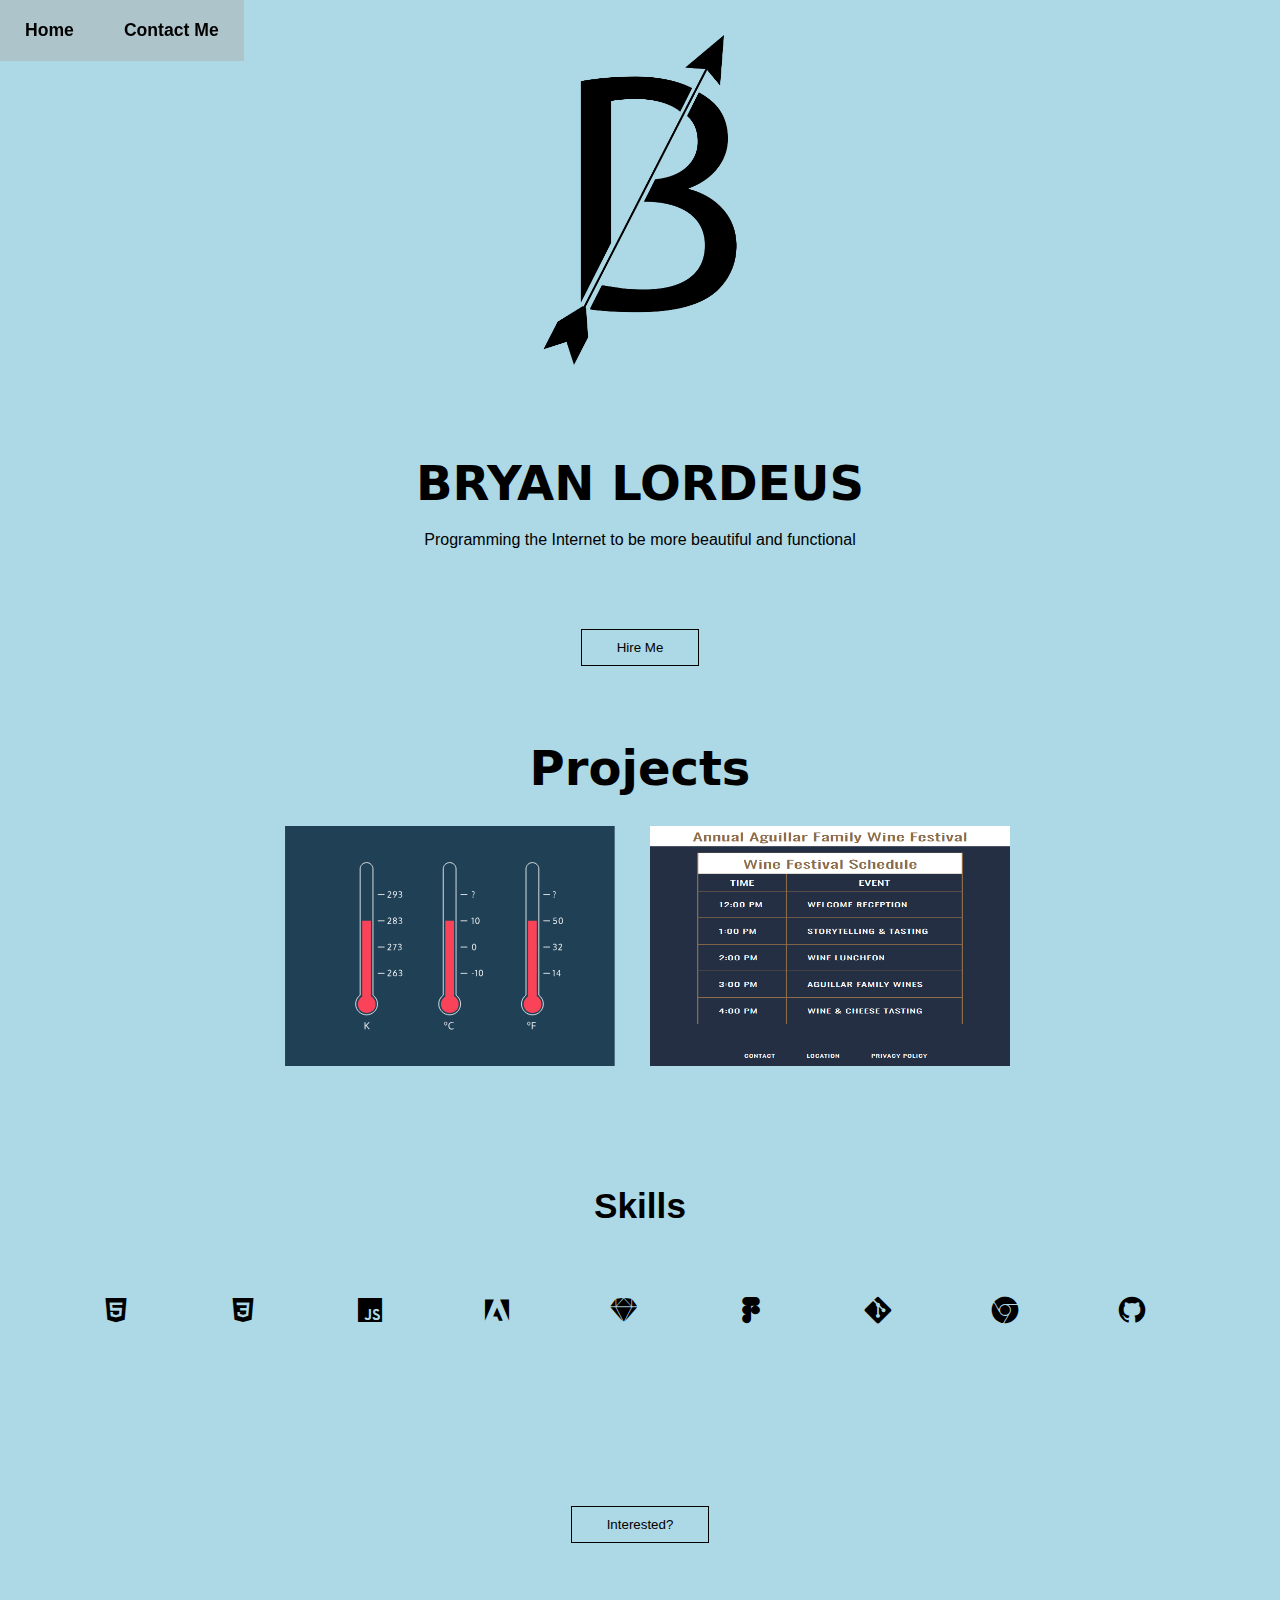
<file: index.html>
<!DOCTYPE html>
<html lang="en">
<head>
   <meta charset="UTF-8">
   <meta http-equiv="X-UA-Compatible" content="IE=edge">
   <meta name="viewport" content="width=device-width, initial-scale=1.0">
   <title>Bryan Lordeus - Front-End Developer Portfolio</title>
   <link rel="stylesheet" href="styles.css">
   <link href='https://unpkg.com/boxicons@2.1.4/css/boxicons.min.css' rel='stylesheet'>
   
</head>

<body>
    <nav class="navbar">
       <ul>
          <li><a href="portfolio-project.html">Home</a></li>
          <li><a href="contact.html">Contact Me</a></li>
       </ul>
    </nav>

    <section id="home">
        <main class="main">
          <h1 class="headings">BRYAN LORDEUS</h1>
          <p>Programming the Internet to be more beautiful and functional</p>
          <button class="btn">
            Hire Me
          </button>

        </main>
    </section>

    <section id="pic">
      <div id="logo">
         <img src="images/imaginedbybryan new logos-02.png" aria-label="logo">
         
      </div>
    </section>

    <section id="portfolio">
      <h2 class="headings">Projects</h2>
      <div class="gallery">
           <img src="images/Kelvin Thermometers.svg" aria-label="project 1">
           <img src="images/wine schedule.PNG" aria-label="project 1">
      </div>
    </section>

    <section id="skills">
      <h2>Skills</h2>
      <br>
      <div id="skills-container">
        <i class='bx bxl-html5'></i>
        <i class='bx bxl-css3'></i>
        <i class='bx bxl-javascript'></i>
        <i class="bx bxl-adobe"></i>
        <i class="bx bxl-sketch"></i>
        <i class="bx bxl-figma"></i>
        <i class="bx bxl-git"></i>
        <i class="bx bxl-chrome"></i>
        <i class="bx bxl-github"></i>
      </div>
    </section>
 <script src="main.js"></script>

</body>
<footer>
   <button class="btn">
     Interested?
   </button>
</footer>
</html>
</file>
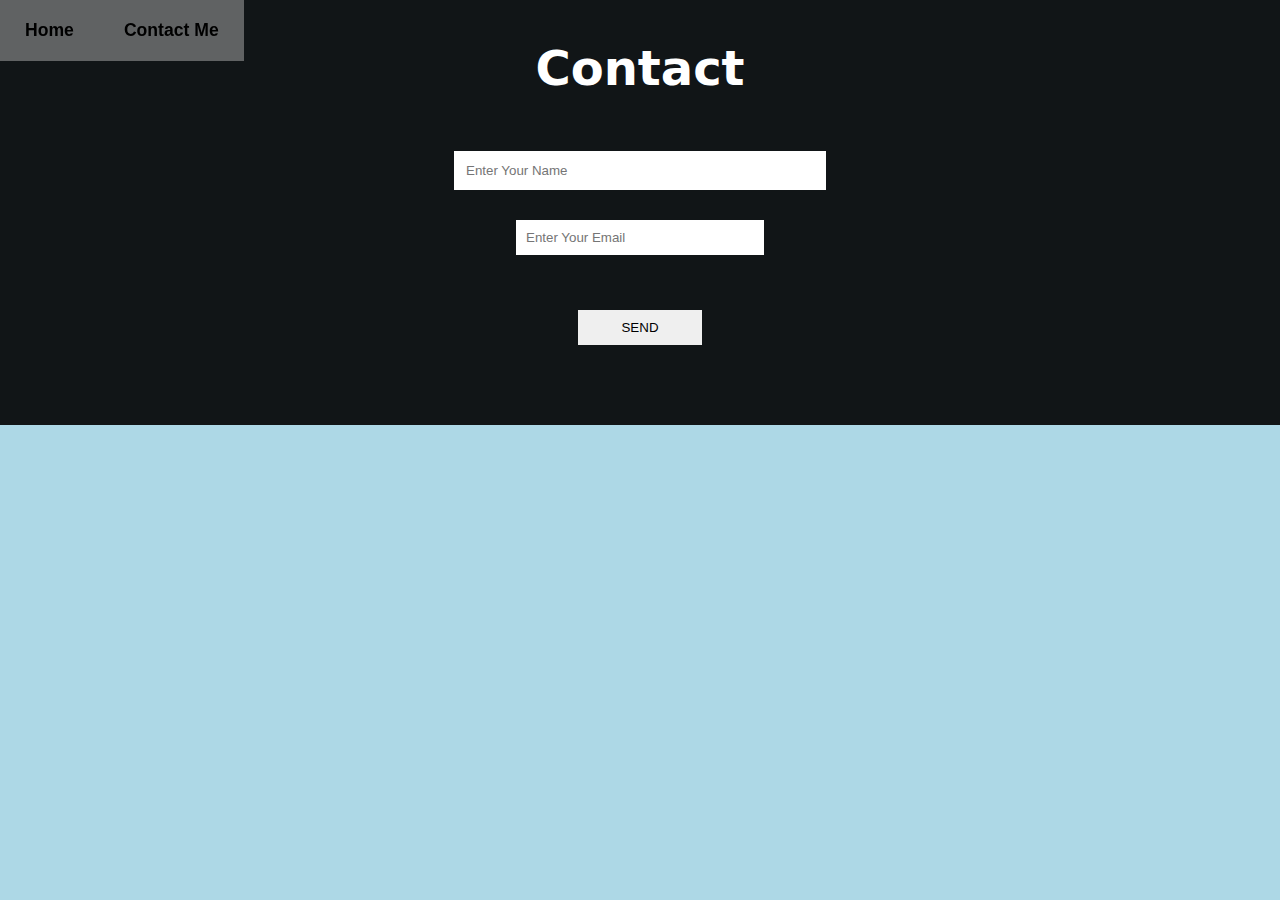
<file: contact.html>
<!DOCTYPE html>
<html lang="en">
  <head>
    <meta charset="UTF-8" />
    <meta name="viewport" content="width=device-width, initial-scale=1.0" />
    <title>Contact</title>
    <link rel="stylesheet" href="styles.css" />
  </head>
  <body>
    <nav class="navbar">
      <ul>
         <li><a href="portfolio-project.html">Home</a></li>
         <li><a href="contact.html">Contact Me</a></li>
      </ul>
   </nav>

    <main>
      <section id="contact">
        <h1 class="headings">Contact</h1>
        <form action="" class="form">
            <input type="text" name="name" class="input" placeholder="Enter Your Name">
            <input type="email" name="email" class="input" placeholder="Enter Your Email"
            <textarea name="msg" id="msg" cols="30" rows="10" placeholder="Enter Your Message"></textarea>
            <input type="submit" value="SEND" id="send">
        </form>
      </section>
    </main>
  </body>
</html>
</file>
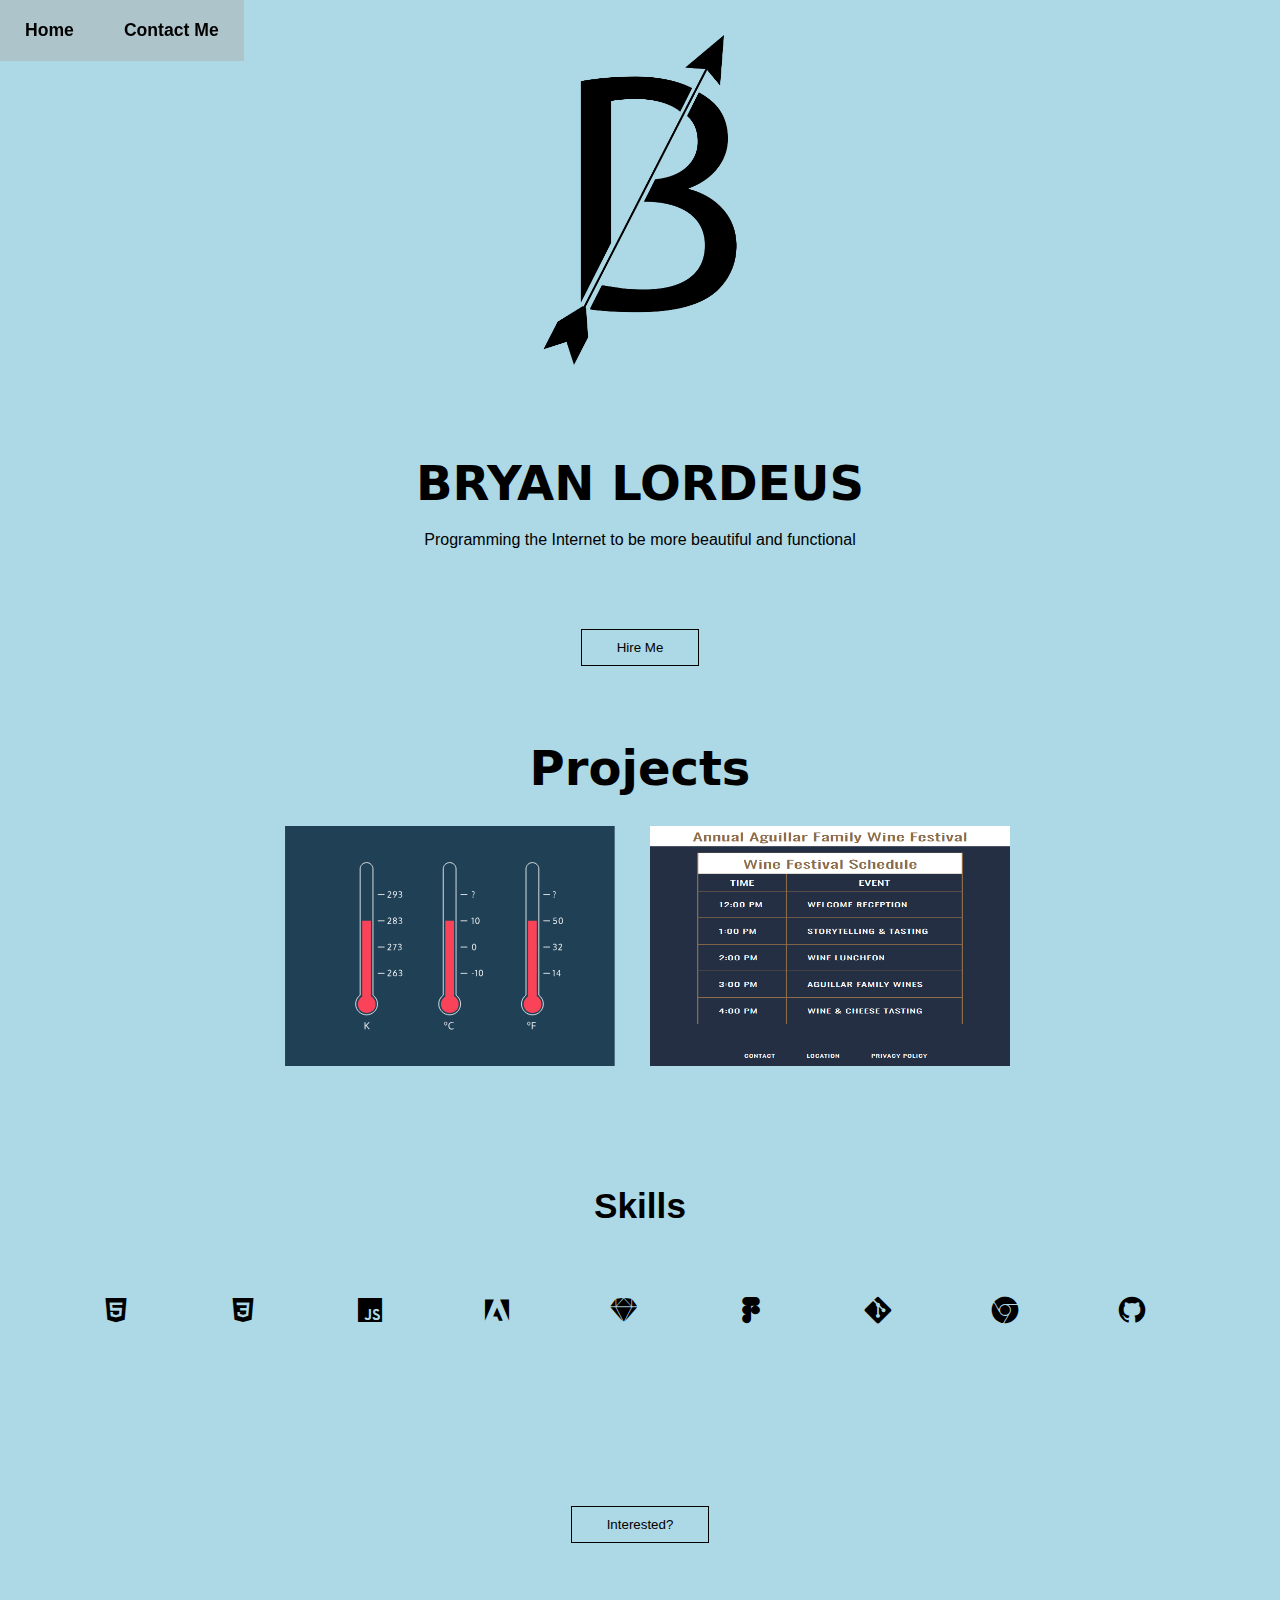
<file: portfolio-project.html>
<!DOCTYPE html>
<html lang="en">
<head>
   <meta charset="UTF-8">
   <meta http-equiv="X-UA-Compatible" content="IE=edge">
   <meta name="viewport" content="width=device-width, initial-scale=1.0">
   <title>Bryan Lordeus - Front-End Developer Portfolio</title>
   <link rel="stylesheet" href="styles.css">
   <link href='https://unpkg.com/boxicons@2.1.4/css/boxicons.min.css' rel='stylesheet'>
   
</head>

<body>
    <nav class="navbar">
       <ul>
          <li><a href="portfolio-project.html">Home</a></li>
          <li><a href="contact.html">Contact Me</a></li>
       </ul>
    </nav>

    <section id="home">
        <main class="main">
          <h1 class="headings">BRYAN LORDEUS</h1>
          <p>Programming the Internet to be more beautiful and functional</p>
          <button class="btn">
            Hire Me
          </button>

        </main>
    </section>

    <section id="pic">
      <div id="logo">
         <img src="images/imaginedbybryan new logos-02.png" aria-label="logo">
         
      </div>
    </section>

    <section id="portfolio">
      <h2 class="headings">Projects</h2>
      <div class="gallery">
           <img src="images/Kelvin Thermometers.svg" aria-label="project 1">
           <img src="images/wine schedule.PNG" aria-label="project 1">
      </div>
    </section>

    <section id="skills">
      <h2>Skills</h2>
      <br>
      <div id="skills-container">
        <i class='bx bxl-html5'></i>
        <i class='bx bxl-css3'></i>
        <i class='bx bxl-javascript'></i>
        <i class="bx bxl-adobe"></i>
        <i class="bx bxl-sketch"></i>
        <i class="bx bxl-figma"></i>
        <i class="bx bxl-git"></i>
        <i class="bx bxl-chrome"></i>
        <i class="bx bxl-github"></i>
      </div>
    </section>
 <script src="main.js"></script>

</body>
<footer>
   <button class="btn">
     Interested?
   </button>
</footer>
</html>
</file>
<file: styles.css>
*{
    margin: 0;
    padding: 0;
    font-family: Verdana, Geneva, Tahoma, sans-serif;
    box-sizing: border-box;
}

body {
    background-color: lightblue;
    color: black;
}

h2 {
    font-size: 2.2rem;
}

p {
    text-align: center;
    display: flex;
    flex-direction: column;
    align-items: center;
}
/* Nav Bar */

.navbar {
   display: flex;
   justify-content: center;
   align-items: center;
   background-color: rgba(175, 175, 175, 0.5);
   position: fixed;
   top: 100; 
}

.navbar ul {
    display: flex;
    list-style: none;
    margin: 20px 0px;
}
.navbar ul li {
    font-family: 'Courier New', Courier, monospace;
    font-size: 1.1rem;
    font-weight: bold;
}

.navbar ul li a {
    text-decoration: none;
    color: black;
    padding: 8px 25px;
    transition: all .5s ease;
}

.navbar ul li a:hover{
    background-color: white;
    color: black;
    box-shadow: 0 0 10px white;
}

/* Home Section */
#home {
    display: flex;
    flex-direction: column;
    position: relative;
    height: 50%;
    width: 100%;
    background-color: lightblue;
    justify-content: center;
    align-items: center;
    height: 940 px;
    color: black;
}

#home p {
    display: flex;
    flex-direction: column;
    align-items: center;
    position: relative;
    margin: 0 40px;
    text-align: center;
}

#home::before{
    content: "";
    position: absolute;
    top: 0;
    right: 0;
    background-color: lightblue;
    width: 100%;
    height: 1000px;
    z-index: -1;
    opacity: .8;
}

.main {
    display: flex;
    flex-direction: column;
    /* border: 1px solid white; */
    align-items: center;
    position: absolute;
    margin-top: 1100px;
}

.headings{
    font-family: system-ui, -apple-system, BlinkMacSystemFont, 'Segoe UI', Roboto, Oxygen, Ubuntu, Cantarell, 'Open Sans', 'Helvetica Neue', sans-serif;
    font-size: 3rem;
    text-align: center;
    margin: 20px 0px;

}

.btn {
    padding: 10px 35px;
    background-color: transparent;
    border: 1px solid black;
    color: black;
    outline: none;
    transition: .6s ease;
    margin-top: 80px;
}

.btn:hover{
    cursor: pointer;
    background-color: white;
    color: black;
    box-shadow: 0 0 5px white, 0 0 10px whitesmoke, 0 0 15px white;
    font-weight: bold;
}

/*Pic Section*/
#pic {
    display: flex;
    flex-direction: column;
    box-sizing: border-box;
}

#logo{
    display: flex;
    flex-wrap: wrap;
    justify-content: space-around;
}

#logo img{
    width: 400px;
    height: 400px;
    position: relative;
    align-content: center;
}

/*#intro{
    display: flex;
    flex-direction: column;
    text-align: justify;
    padding: 100px;
}*/

#intro h2{
    font-size: 2rem;
    margin-bottom: 20px;

}

/* Portfolio Section */
#portfolio{
    display: flex;
    flex-direction: column;
    color: black;
    align-items: center;
    font-family: Impact, Haettenschweiler, 'Arial Narrow Bold', sans-serif;
    box-sizing: border-box;
    margin-top: 320px;
    margin-bottom: 10px;
    background-color: lightblue;

}
.gallery{
    display: flex;
    flex-wrap: wrap;
    justify-content: space-around;
    box-sizing: border-box;
}
.gallery img{
    width: 360px;
    height: 240px;
    margin: 10px;
}

#skills {
    display: flex;
    flex-direction: column;
    color: black;
    align-items: center;
    padding: 100px;
    font-family: Impact, Haettenschweiler, 'Arial Narrow Bold', sans-serif;
    box-sizing: border-box;
    margin-top: 10px;
    background-color: lightblue;
}

#skills-container {
    display: flex;
    width: 100%;
    justify-content: space-between;
    flex-wrap: wrap;
  }
  
#skills-container > * {
    font-size: 2em;
    width: 2em;
    margin-top: 50px;
  }

footer {
    display: flex;
    flex-direction: column;
    color: black;
    align-items: center;
    font-family: Impact, Haettenschweiler, 'Arial Narrow Bold', sans-serif;
    padding-bottom: 50px;
    margin-bottom: 80px;
}

/* Contact Section */
#contact {
    display: flex;
    flex-direction: column;
    box-sizing: border-box;
    background-color: rgba(0, 0, 0, 0.9);
    color: white;
    padding: 20px;
}

.form {
    display: flex;
    flex-direction: column;
    box-sizing: border-box;
    align-items: center;
    margin: 20px 0px;
}

.input {
    padding: 12px;
    margin: 15px;
    width: 30%;
    border: none;
    outline: none;
}

#msg {
    width: 20%;
    padding: 10px;
    margin: 15px;
    border: none;
    outline: none;
}

#send {
    padding: 10px;
    width: 10%;
    margin: 40px;
    border: none;
    outline: none;
}

#send:hover {
    cursor: pointer;
    box-shadow: 0 0 10px white;
}
</file>
